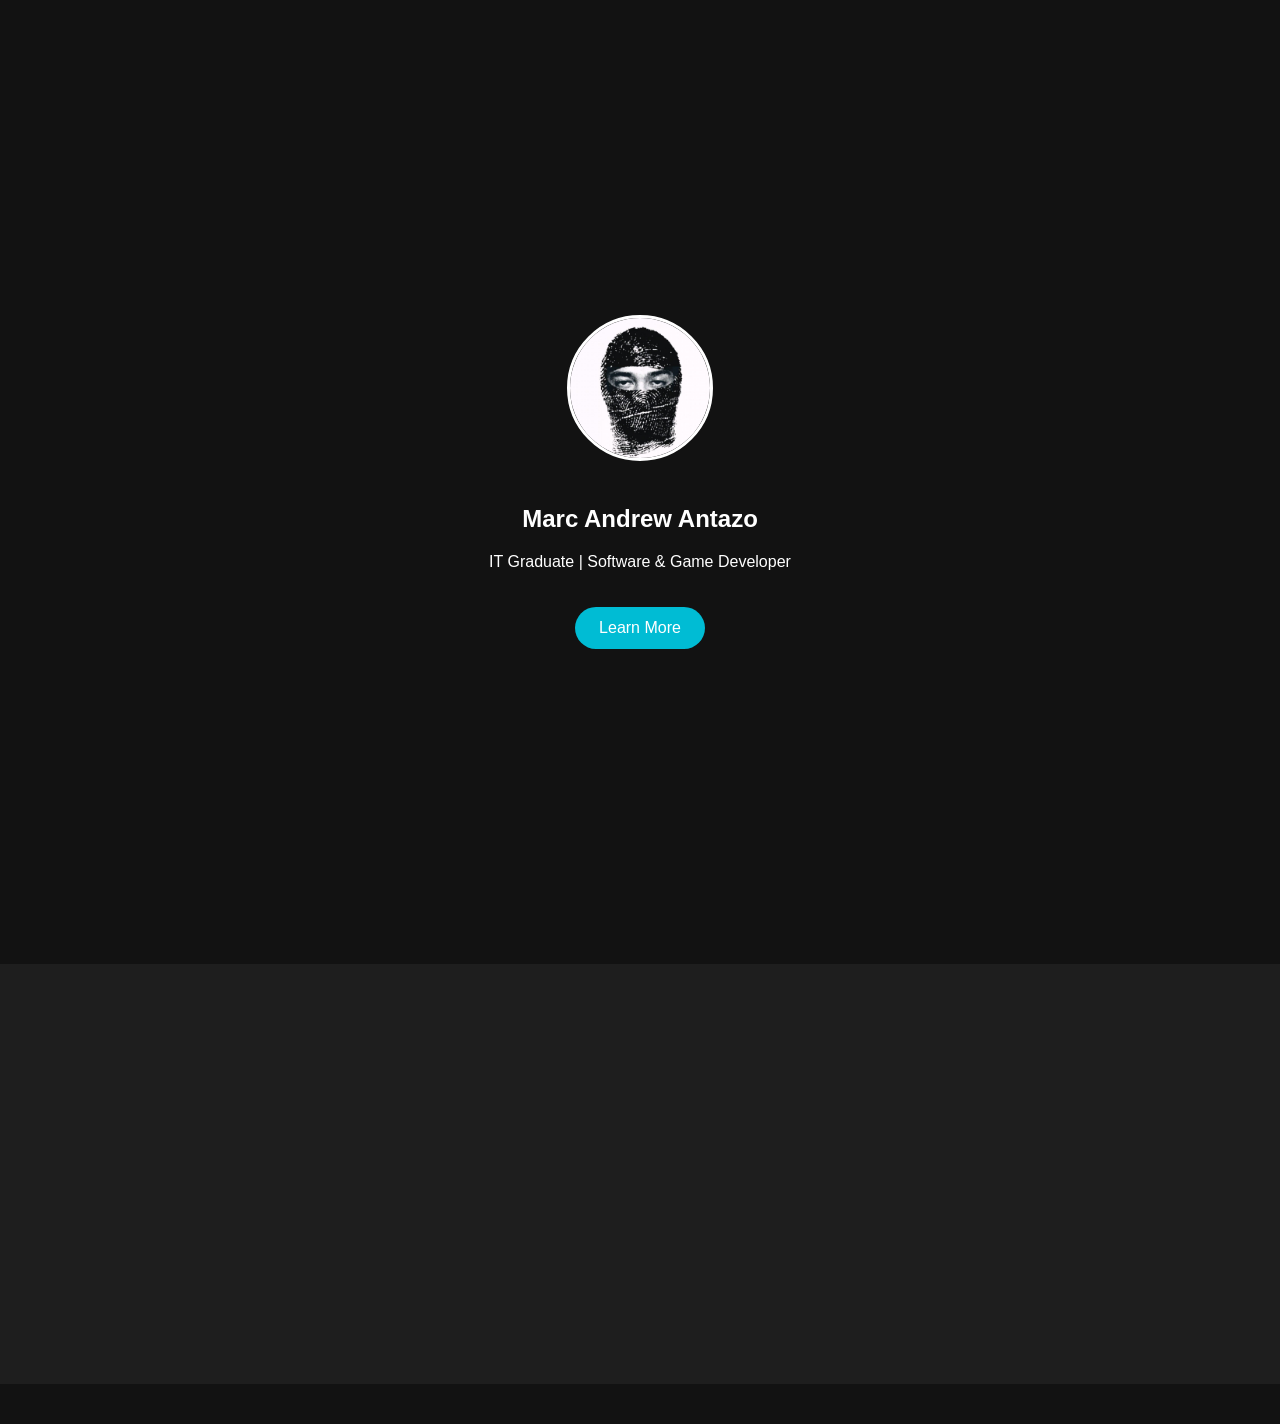
<file: index.html>
<!DOCTYPE html>
<html lang="en">
<head>
  <meta charset="UTF-8" />
  <meta name="viewport" content="width=device-width, initial-scale=1.0" />
  <title>Marc Andrew Antazo | Portfolio</title>
  <link rel="stylesheet" href="style.css" />
  <!-- AOS Animation CSS -->
  <link href="https://unpkg.com/aos@2.3.1/dist/aos.css" rel="stylesheet" />
</head>
<body>

  <!-- Hero Section -->
  <section id="hero" class="hero-section">
    <div class="hero-content" data-aos="fade-up">
      <img src="printimg.png" alt="Marc Andrew Antazo" class="hero-img" />
      <h1>Marc Andrew Antazo</h1>
      <p>IT Graduate | Software & Game Developer</p>
      <a href="#about" class="hero-button">Learn More</a>
    </div>
  </section>

  <!-- About Me Section -->
  <section id="about" class="about-section">
    <div class="about-container" data-aos="fade-up">
      <div class="about-text">
        <h2>About Me</h2>
        <p>
          Motivated and detail-oriented IT graduate with a solid foundation in software and game
          development, systems administration, and object-oriented programming (OOP). Committed to
          applying technical expertise to support organizational goals while continuously advancing
          professional skills in a dynamic and collaborative environment.
        </p>

        <h3>Education</h3>
        <p><strong>Bachelor of Science in Information Technology</strong><br>
        STI College Ortigas-Cainta<br>
        Expected Graduation: July 2025</p>
      </div>

      <div class="about-image">
        <img src="printimg.png" alt="Marc Andrew Antazo" />
      </div>
    </div>
  </section>

  <!-- AOS Animation Script -->
  <script src="https://unpkg.com/aos@2.3.1/dist/aos.js"></script>
  <script>
  document.addEventListener("DOMContentLoaded", function () {
    AOS.init();
  });
</script>
</body>
</html>
</file>
<file: style.css>
/* Reset & Basic */
body {
  margin: 0;
  font-family: 'Segoe UI', Tahoma, Geneva, Verdana, sans-serif;
  background-color: #121212;
  color: white;
  scroll-behavior: smooth;
}

/* HERO Section */
.hero-section {
  height: 100vh;
  display: flex;
  justify-content: center;
  align-items: center;
  background: #121212;
  text-align: center;
  padding: 2rem;
}

.hero-content {
  max-width: 600px;
}

.hero-img {
  width: 140px;
  height: 140px;
  border-radius: 50%;
  object-fit: cover;
  border: 3px solid #fff;
  margin-bottom: 20px;
}

.hero-button {
  margin-top: 20px;
  display: inline-block;
  padding: 12px 24px;
  background: #00bcd4;
  color: white;
  text-decoration: none;
  border-radius: 25px;
  transition: background 0.3s;
}

.hero-button:hover {
  background: #0097a7;
}

/* ABOUT Section */
.about-section {
  background-color: #1e1e1e;
  padding: 60px 20px;
}

.about-container {
  display: flex;
  flex-wrap: wrap;
  justify-content: space-between;
  align-items: center;
  max-width: 1000px;
  margin: 0 auto;
}

.about-text {
  flex: 1 1 60%;
  padding-right: 30px;
}

.about-text h2 {
  font-size: 2rem;
  margin-bottom: 20px;
}

.about-text h3 {
  margin-top: 30px;
  font-size: 1.3rem;
}

.about-image {
  flex: 1 1 30%;
  text-align: center;
}

.about-image img {
  width: 200px;
  height: 200px;
  object-fit: cover;
  border-radius: 50%;
  border: 3px solid #00bcd4;
  transition: transform 0.3s ease;
}

.about-image img:hover {
  transform: scale(1.05);
}
</file>
